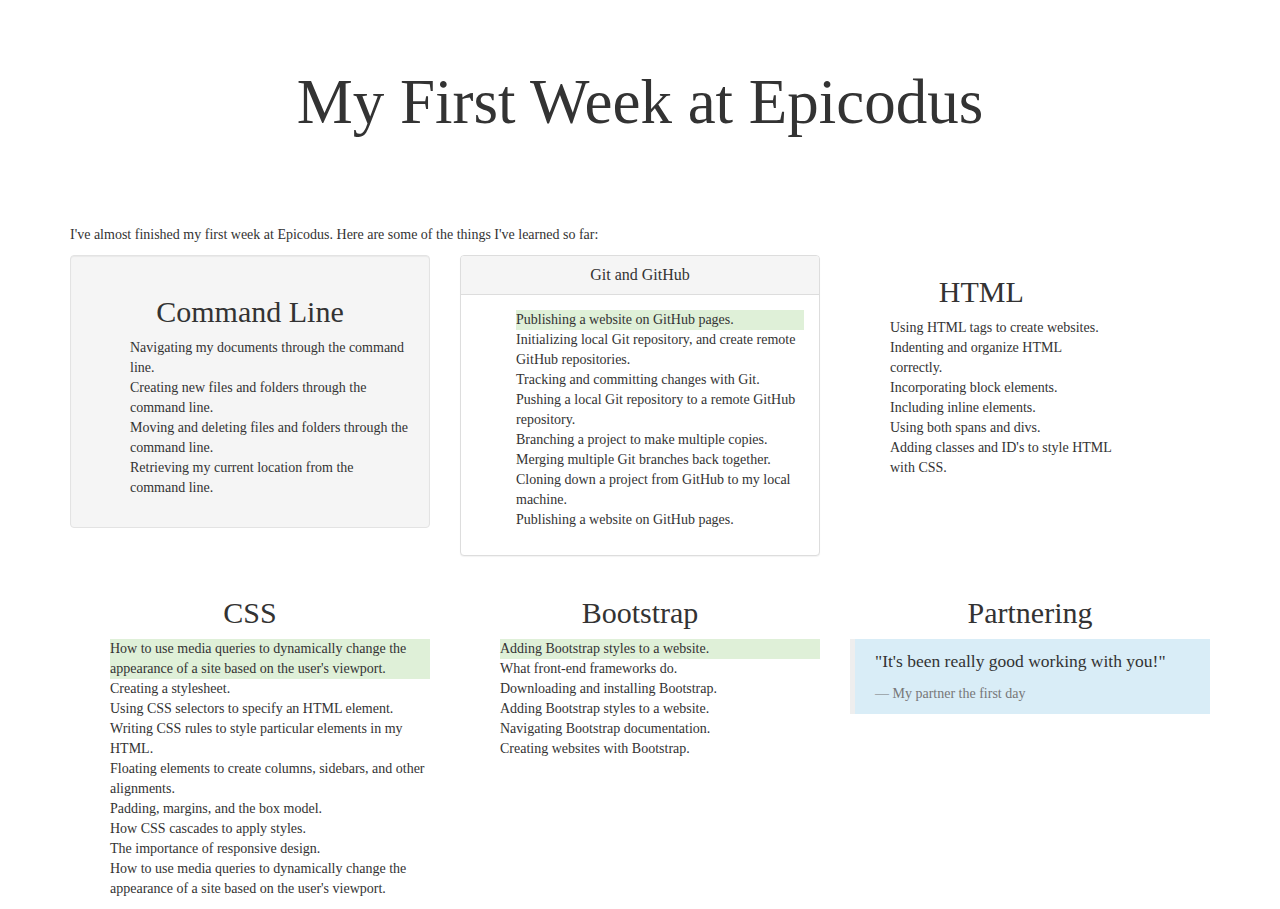
<file: index.html>
<!DOCTYPE html>
<html>
  <head>
    <meta charset="utf-8">
    <link href="css/bootstrap.css" rel ="stylesheet" type="text/css" media="all">
    <link href="css/styles.css" rel="stylesheet" type="text/css" media="all">
    <title>My First Week at Epicodus</title>
  </head>
  <body>
    <div class="container">
      <div class="jumbotron">
          <h1>My First Week at Epicodus</h1>
      </div>
          <p>
            I've almost finished my first week at Epicodus. Here are some of the things I've learned so far:
          </p>
      <div class="row">
        <div class="col-md-4">
          <div class="well">
            <h2>Command Line</h2>
            <ul>
              <li>Navigating my documents through the command line.</li>
              <li>Creating new files and folders through the command line.</li>
              <li>Moving and deleting files and folders through the command line.</li>
              <li>Retrieving my current location from the command line.</li>
            </ul>
          </div>
        </div>
        <div class="col-md-4">
          <div class="panel panel-default">
            <div class="panel-heading">
              <h2 class="panel-title">Git and GitHub</h2>
            </div>
            <div class="panel-body">
              <ul>
                <li class="bg-success">Publishing a website on GitHub pages.</li>
                <li>Initializing local Git repository, and create remote GitHub repositories.</li>
                <li>Tracking and committing changes with Git.</li>
                <li>Pushing a local Git repository to a remote GitHub repository.</li>
                <li>Branching a project to make multiple copies.</li>
                <li>Merging multiple Git branches back together.</li>
                <li>Cloning down a project from GitHub to my local machine.</li>
                <li>Publishing a website on GitHub pages.</li>
              </ul>
            </div>
          </div>
        </div>
        <div class="col-md-3">
          <h2>HTML</h2>
          <ul>
            <li>Using HTML tags to create websites.</li>
            <li>Indenting and organize HTML correctly.</li>
            <li>Incorporating block elements.</li>
            <li>Including inline elements.</li>
            <li>Using both spans and divs.</li>
            <li>Adding classes and ID's to style HTML with CSS.</li>
          </ul>
        </div>
      </div>
      <div class="row">
        <div class="col-md-4">
          <h2>CSS</h2>
          <ul>
            <li class="bg-success">How to use media queries to dynamically change the appearance of a site based on the user's viewport.</li>
            <li>Creating a stylesheet.</li>
            <li>Using CSS selectors to specify an HTML element.</li>
            <li>Writing CSS rules to style particular elements in my HTML.</li>
            <li>Floating elements to create columns, sidebars, and other alignments.</li>
            <li>Padding, margins, and the box model.</li>
            <li>How CSS cascades to apply styles.</li>
            <li>The importance of responsive design.</li>
            <li>How to use media queries to dynamically change the appearance of a site based on the user's viewport.</li>
          </ul>
        </div>
        <div class="col-md-4">
          <h2>Bootstrap</h2>
          <ul>
            <li class="bg-success">Adding Bootstrap styles to a website.</li>
            <li>What front-end frameworks do.</li>
            <li>Downloading and installing Bootstrap.</li>
            <li>Adding Bootstrap styles to a website.</li>
            <li>Navigating Bootstrap documentation.</li>
            <li>Creating websites with Bootstrap.</li>
          </ul>
        </div>
        <div class="col-md-4">
          <h2>Partnering</h2>
          <blockquote class="bg-info">
            <p>"It's been really good working with you!"</p>
            <footer>My partner the first day</footer>
          </blockquote>
        </div>
      </div>
    </div>
  </body>
</html>
</file>
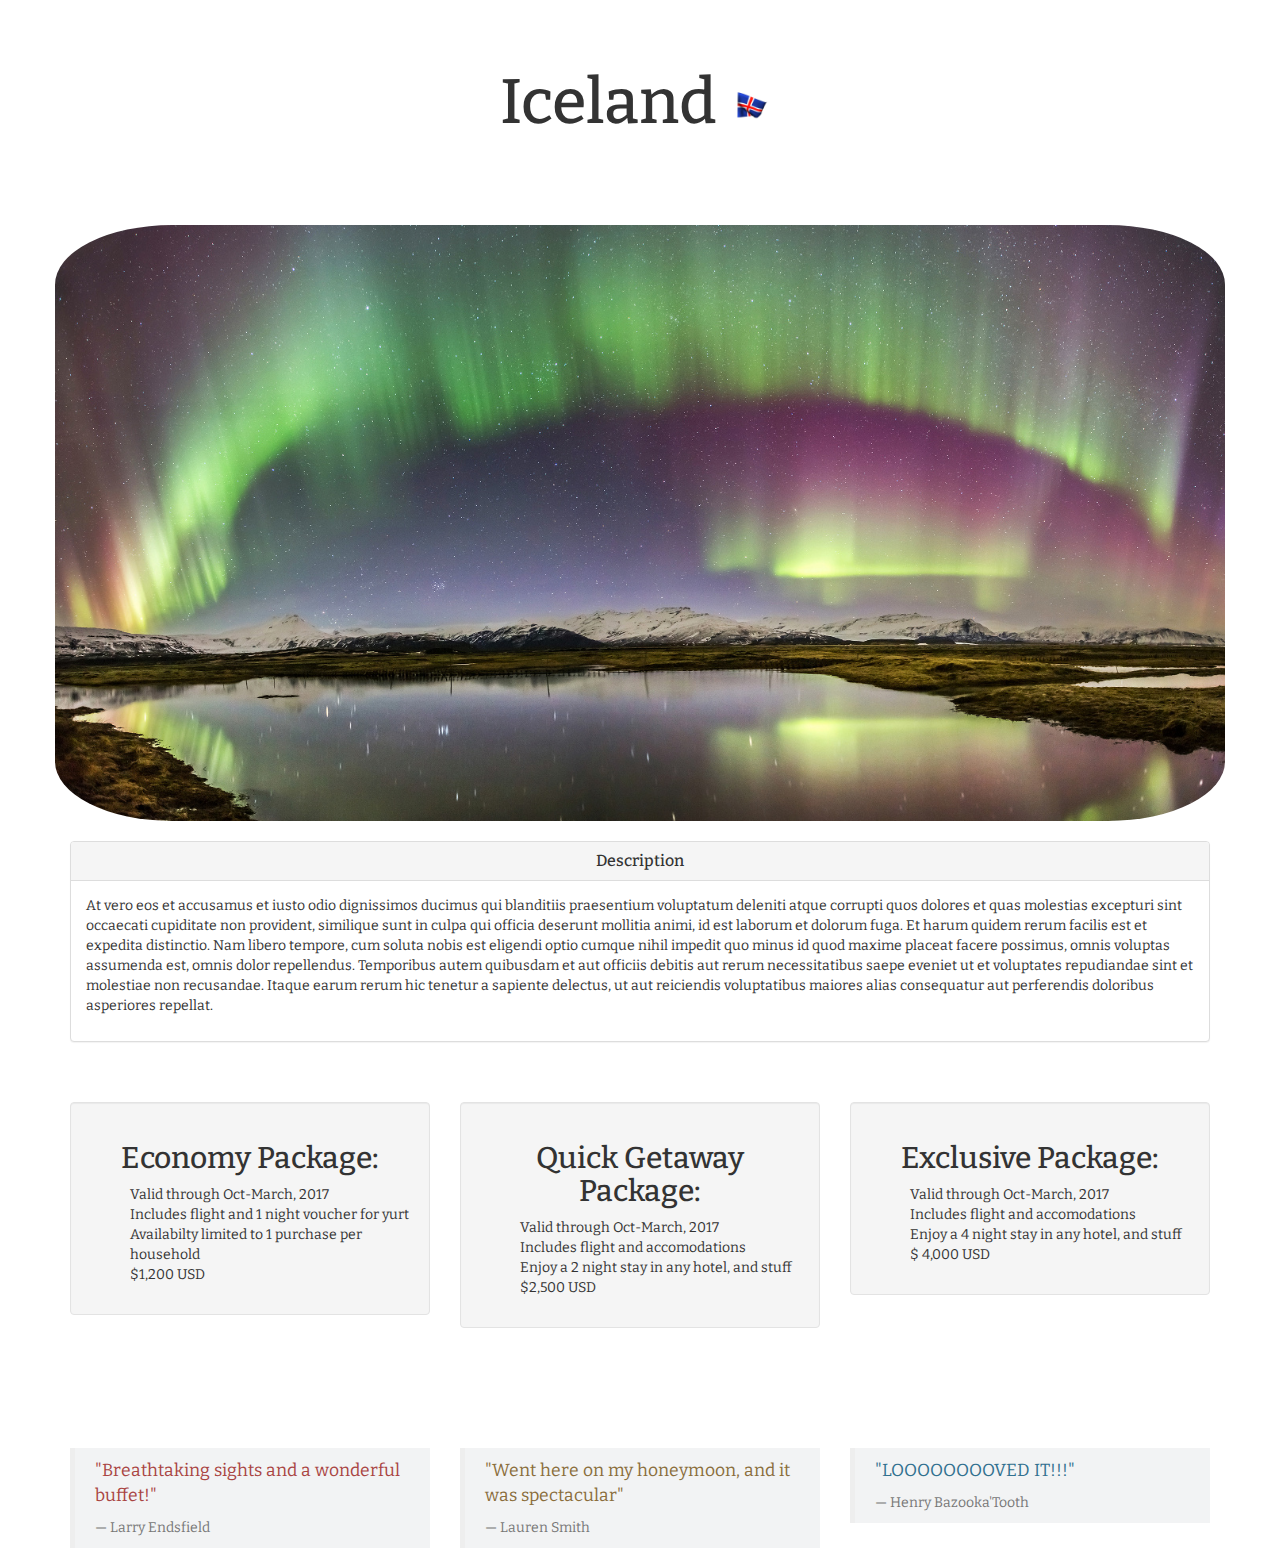
<file: vacation.html>
<!DOCTYPE html>
<html>
  <head>
    <meta charset="utf-8">
    <link href="css/bootstrap.css" rel ="stylesheet" type="text/css" media="all">
    <link href="css/styles.css" rel="stylesheet" type="text/css" media="all">
    <link href="https://fonts.googleapis.com/css?family=Bitter" rel="stylesheet">
    <title>Visit Iceland</title>
  </head>
  <body>
    <div class="container">
      <div class="jumbotron">
        <h1>Iceland <img src="img/flag.gif" alt="the Icelandic flag"></h1>
      </div>
      <div class="row">
        <img src="img/iceland.jpg" alt="A photo of Iceland">
      </div>
      <br>
      <div class="panel panel-default">
        <div class="panel-heading">
          <h2 class="panel-title">Description</h2>
        </div>
        <div class="panel-body">
          <p>At vero eos et accusamus et iusto odio dignissimos ducimus qui blanditiis praesentium voluptatum deleniti atque corrupti quos dolores et quas molestias excepturi sint occaecati cupiditate non provident, similique sunt in culpa qui officia deserunt mollitia animi, id est laborum et dolorum fuga. Et harum quidem rerum facilis est et expedita distinctio. Nam libero tempore, cum soluta nobis est eligendi optio cumque nihil impedit quo minus id quod maxime placeat facere possimus, omnis voluptas assumenda est, omnis dolor repellendus. Temporibus autem quibusdam et aut officiis debitis aut rerum necessitatibus saepe eveniet ut et voluptates repudiandae sint et molestiae non recusandae. Itaque earum rerum hic tenetur a sapiente delectus, ut aut reiciendis voluptatibus maiores alias consequatur aut perferendis doloribus asperiores repellat.</p>
        </div>
      </div>
      <br>
      <br>
      <div class="row">
        <div class="col-md-4">
          <div class="well">
            <h2>Economy Package:</h2>
            <ul>
              <li>Valid through Oct-March, 2017</li>
              <li>Includes flight and 1 night voucher for yurt</li>
              <li>Availabilty limited to 1 purchase per household</li>
              <li>$1,200 USD</li>
            </ul>
          </div>
      </div>
        <div class="col-md-4">
          <div class="well">
            <h2>Quick Getaway Package:</h2>
              <ul>
                <li>Valid through Oct-March, 2017</li>
                <li>Includes flight and accomodations</li>
                <li>Enjoy a 2 night stay in any hotel, and stuff</li>
                <li>$2,500 USD</li>
            </ul>
          </div>
        </div>
        <div class="col-md-4">
          <div class="well">
            <h2>Exclusive Package:</h2>
            <ul>
              <li>Valid through Oct-March, 2017</li>
              <li>Includes flight and accomodations</li>
              <li>Enjoy a 4 night stay in any hotel, and stuff</li>
              <li>$ 4,000 USD<li>
            </ul>
          </div>
        </div>
      </div>
      <br>
      <br>
      <br>
      <br>
      <br>
      <div class="row">
        <div class="col-md-4">
          <blockquote>
            <p class="text-danger">"Breathtaking sights and a wonderful buffet!"</p>
            <footer>Larry Endsfield</footer>
          </blockquote>
        </div>
        <div class="col-md-4">
          <blockquote class="text-warning">
            <p>"Went here on my honeymoon, and it was spectacular"</p>
            <footer>Lauren Smith</footer>
          </blockquote>
        </div>
        <div class="col-md-4">
          <blockquote>
            <p class="text-info">"LOOOOOOOOVED IT!!!"</p>
            <footer>Henry Bazooka'Tooth</footer>
          </blockquote>
        </div>
      </div>
    </div>
  </body>
</html>
</file>
<file: css/styles.css>
body {
  font-family: 'Bitter', serif;
}
h2{
  text-align: center;
}

li {
  list-style-type: none;
  text-align: left;
}

.row img {
  width: 100%;
  height: auto;
  border-radius: 10%;
}
.jumbotron {
  background-color: #fff;
  text-align: center;
}

.jumbotron img {
  width: 5%;
  height: auto;
}

blockquote {
background-color: #F2F3F4;
}
</file>
